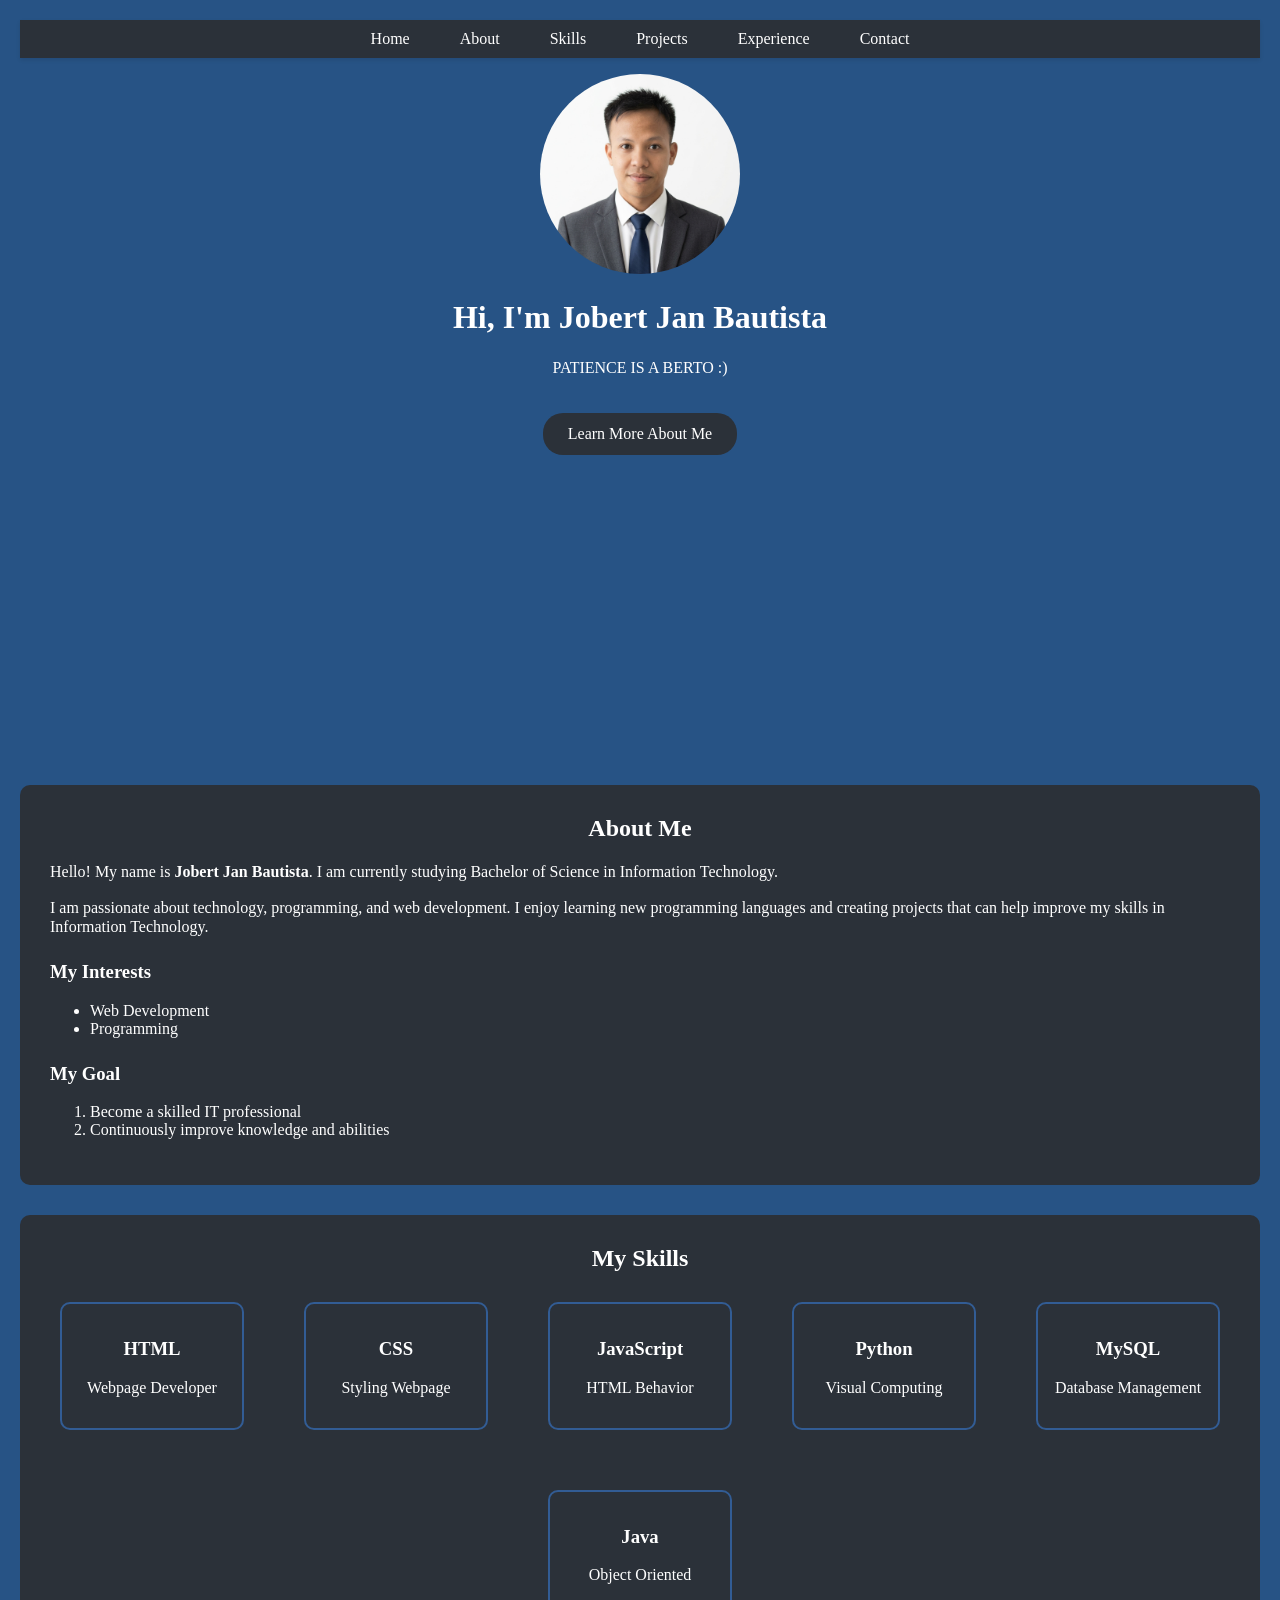
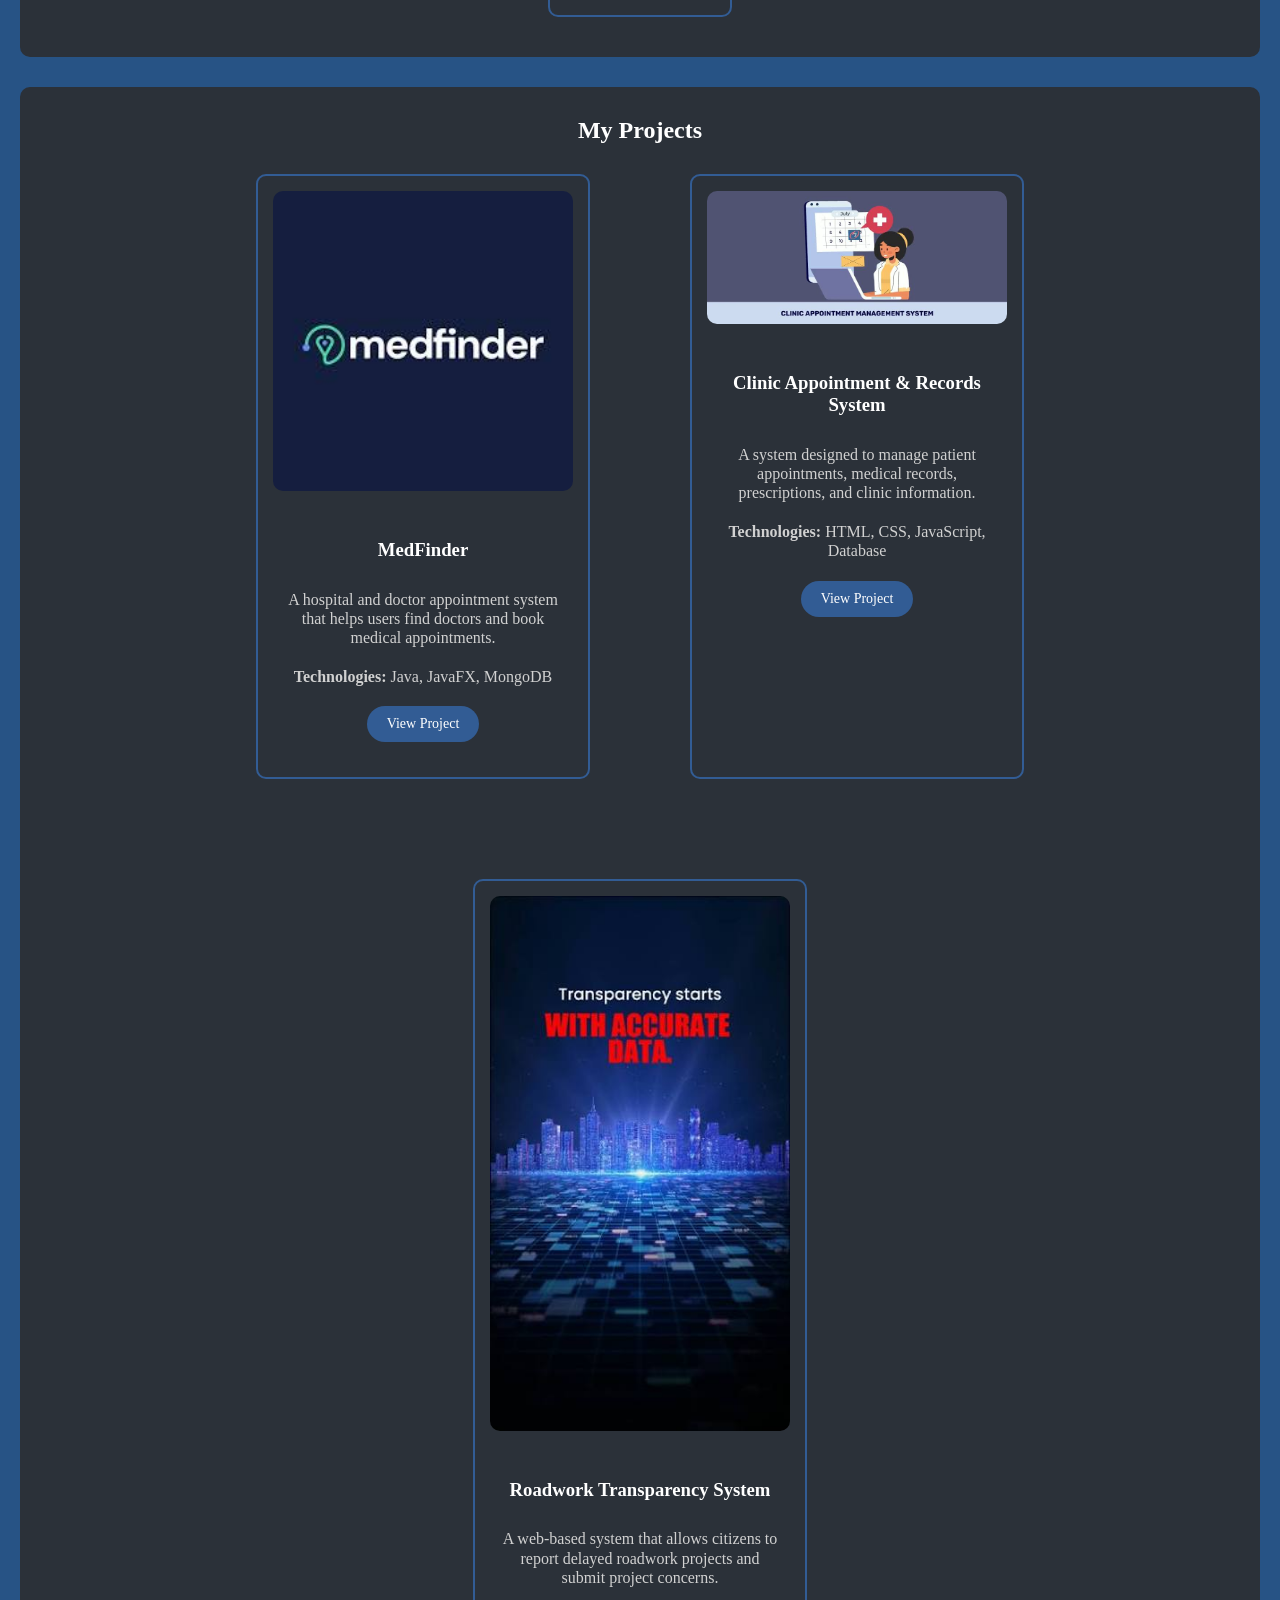
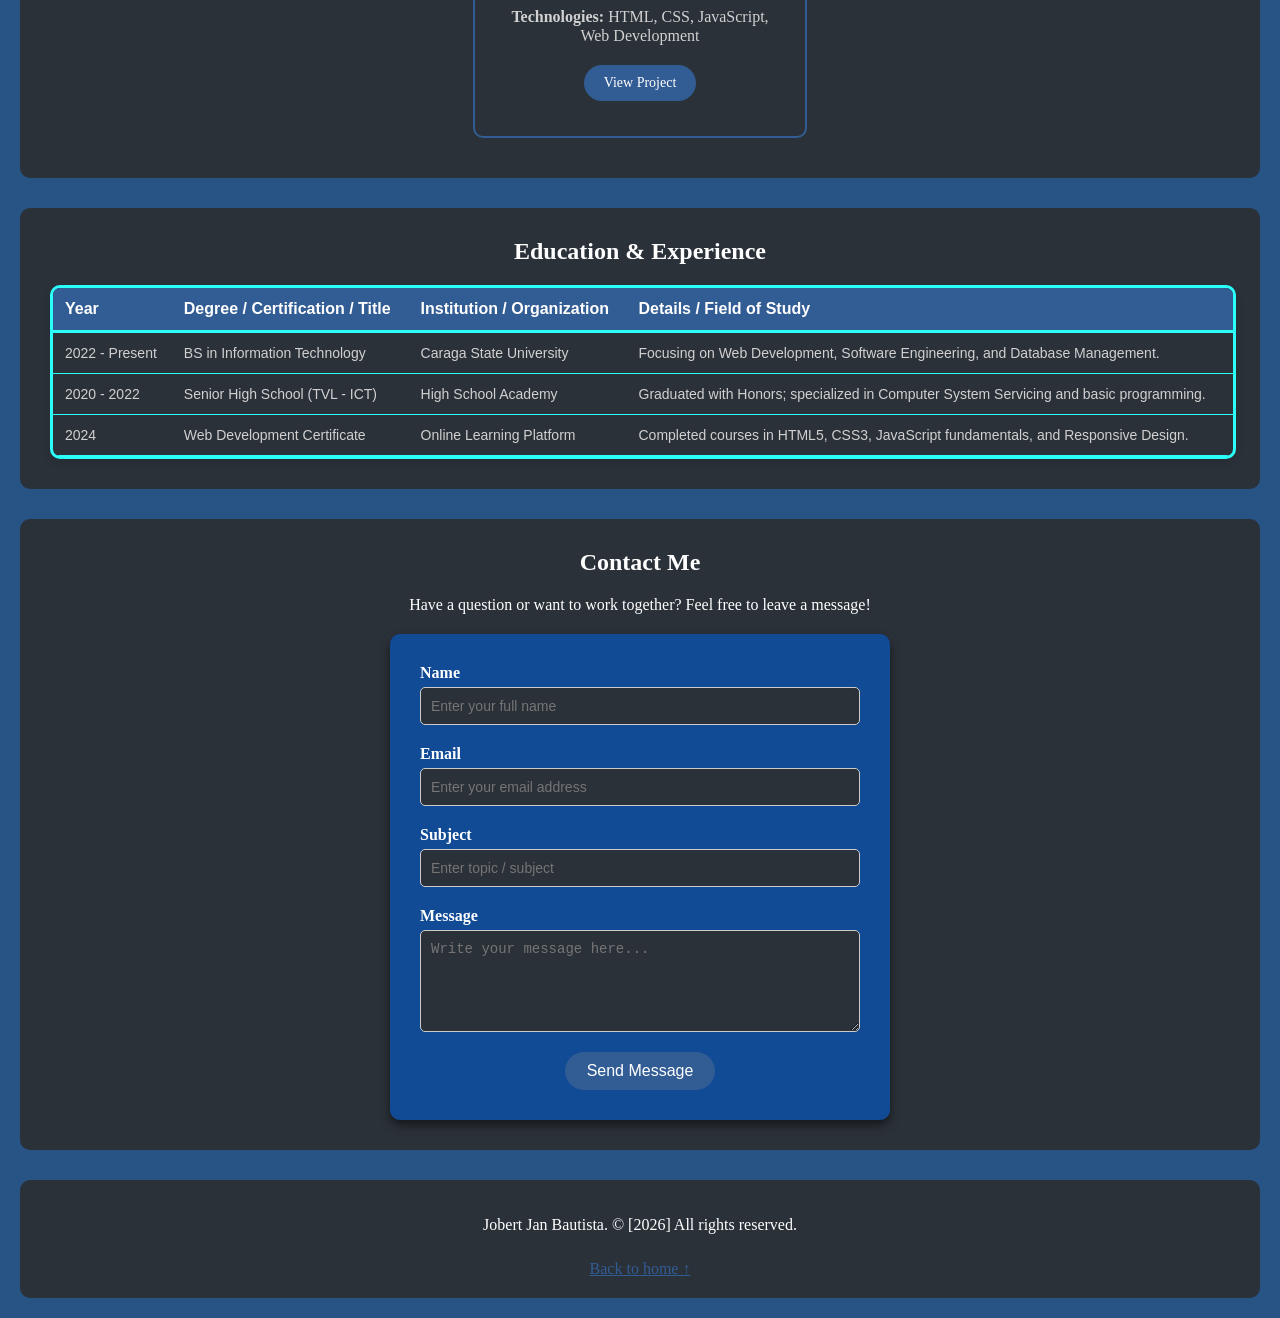
<file: index.html>
<!DOCTYPE html>
<html lang="en">

<head>
    <meta charset="UTF-8">
    <meta name="viewport" content="width=device-width, initial-scale=1.0">
    <title>My Portfolio</title>
    <link rel="stylesheet" href="css/style.css">
</head>

<body id="home">

    <!-- Activity 6: Sticky Navigation Bar -->
    <nav class="navbar">
        <div class="nav-container">
            <ul class="nav-links">
                <li><a href="#home">Home</a></li>
                <li><a href="#about">About</a></li>
                <li><a href="#skills">Skills</a></li>
                <li><a href="#projects">Projects</a></li>
                <li><a href="#experience">Experience</a></li>
                <li><a href="#contact">Contact</a></li>
            </ul>
        </div>
    </nav>


    <header>

        <figure>
            <img src="images/berto1.jpg"
                 alt="Profile Picture"
                 width="200"
                 height="200">
        </figure>

        <h1 style="margin-top: 5px; color: white;">
            Hi, I'm Jobert Jan Bautista</h1>

        <p style="margin-top: 2px; color: white;">
            PATIENCE IS A BERTO :) </p>
        
        <a href="#about" class="btn-link">Learn More About Me</a>

    </header>

    <section id="about" class="about-section">
        <h2>About Me</h2>

            <p>
                Hello! My name is <strong>Jobert Jan Bautista</strong>.
                I am currently studying Bachelor of Science in Information Technology.
            </p>

            <p>
                I am passionate about technology, programming, and web development.
                I enjoy learning new programming languages and creating projects
                that can help improve my skills in Information Technology.
         </p>

        <h3>My Interests</h3>

            <ul>
                <li>Web Development</li>
                <li>Programming</li>
            </ul>

        <h3>My Goal</h3>
            <ol>
                <li>Become a skilled IT professional</li>
                <li>Continuously improve knowledge and abilities</li>
            </ol>
    </section>  

    <section id= "skills" class="skills-section">
       <h2><Strong>My Skills</Strong></h2>

            <div class="skills-container">
                <div class="skill-card">
                    <h3>HTML</h3>
                    <p>Webpage Developer</p>
                </div>

                <div class="skill-card">
                    <h3>CSS</h3>
                     <p>Styling Webpage</p>
                </div>

                <div class="skill-card">
                    <h3>JavaScript</h3>
                    <p>HTML Behavior</p>
                </div>

                <div class="skill-card">
                    <h3>Python</h3>
                    <p>Visual Computing</p>
                </div>

                <div class="skill-card">
                    <h3>MySQL</h3>
                    <p>Database Management</p>
                </div>

                <div class="skill-card">
                    <h3>Java</h3>
                    <p>Object Oriented</p>
                </div>
    </section>

    <!-- Activity 4: Projects Section -->
     <section id="projects" class="projects-section">
         <h2>My Projects</h2> 
         
         <div class="projects-container"> 
            
            <div class="project-card"> 
                <img src="images/medfinder.jpg" alt="MedFinder Project"> 
                
                <div class="project-content"> 
                    <h3>MedFinder</h3> 
                    <p> A hospital and doctor appointment system that helps users find doctors and book medical appointments. </p>
                    <p class="technologies"> 
                    <strong>Technologies:</strong> Java, JavaFX, MongoDB </p> 
                    <a href="images/medfinder.jpg" class="project-btn" target="_blank">View Project</a>
                </div> 
            </div> 
                  
            <div class="project-card"> <img src="images/clinic.jpg" alt="Clinic Appointment System"> 
                
                <div class="project-content"> 
                    <h3>Clinic Appointment & Records System</h3>
                    <p> A system designed to manage patient appointments, medical records, prescriptions, and clinic information. </p> 
                    <p class="technologies"> 
                    <strong>Technologies:</strong> HTML, CSS, JavaScript, Database </p> 
                    <a href="images/clinic.jpg" class="project-btn" target="_blank">View Project</a> 
                </div> 
            </div> 

            <div class="project-card"> <img src="images/roadwork.jpg" alt="Roadwork Transparency System"> 
                    
                <div class="project-content"> 
                    <h3>Roadwork Transparency System</h3>
                    <p> A web-based system that allows citizens to report delayed roadwork projects and submit project concerns. </p> 
                    <p class="technologies"> <strong>Technologies:</strong> HTML, CSS, JavaScript, Web Development </p> 
                    <a href="images/roadwork.jpg" class="project-btn" target="_blank">View Project</a>
                </div> 
            </div> 

        </div>
    </section>

    <!-- Activity 5: Experience Section -->
    <section id="experience" class="education-section">
        <h2>Education & Experience</h2>

        <div class="table-container">
            <table class="edu-table">
                <thead>
                    <tr>
                        <th>Year</th>
                        <th>Degree / Certification / Title</th>
                        <th>Institution / Organization</th>
                        <th>Details / Field of Study</th>
                    </tr>
                </thead>

                <tbody>
                    <tr>
                        <td>2022 - Present</td>
                        <td>BS in Information Technology</td>
                        <td>Caraga State University</td>
                        <td>Focusing on Web Development, Software Engineering, and Database Management.</td>
                    </tr>

                    <tr>
                        <td>2020 - 2022</td>
                        <td>Senior High School (TVL - ICT)</td>
                        <td>High School Academy</td>
                        <td>Graduated with Honors; specialized in Computer System Servicing and basic programming.</td>
                    </tr>

                    <tr>
                        <td>2024</td>
                        <td>Web Development Certificate</td>
                        <td>Online Learning Platform</td>
                        <td>Completed courses in HTML5, CSS3, JavaScript fundamentals, and Responsive Design.</td>
                    </tr>

                </tbody>

            </table>
        </div>
        
    </section>

    <!-- Activity 7: Contact Section -->
    <section id="contact" class="contact-section">
        <h2>Contact Me</h2>
        <p class="contact-subtitle">Have a question or want to work together? Feel free to leave a message!</p>

        <form action="#" method="POST" class="contact-form">
            
            <div class="form-group">
                <label for="name">Name</label>
                <input type="text" id="name" name="name" placeholder="Enter your full name" required>
            </div>

            <div class="form-group">
                <label for="email">Email</label>
                <input type="email" id="email" name="email" placeholder="Enter your email address" required>
            </div>

            <div class="form-group">
                <label for="subject">Subject</label>
                <input type="text" id="subject" name="subject" placeholder="Enter topic / subject" required>
            </div>

            <div class="form-group">
                <label for="message">Message</label>
                <textarea id="message" name="message" rows="5" placeholder="Write your message here..." required></textarea>
            </div>

            <button type="submit" class="submit-btn">Send Message</button>

        </form>
    </section>

<!-- Footer Section -->
    <footer class="footer">
        <div class="footer-container">
            <p>Jobert Jan Bautista.  © [2026] All rights reserved.</p>
            <a href="#home" class="back-to-home">Back to home &uarr;</a>
        </div>
    </footer>

</body>

</html>
</file>
<file: css/style.css>
html {
    scroll-behavior: smooth;
}

body {
    margin: 0;
    padding: 20px;
    background-color: #275385;
}

.navbar{
    position: sticky;
    z-index: 1000;
    top: 0;
    background-color: #2b3139;
    padding: 10px 0;
    box-shadow: 0 2px 4px rgba(0, 0, 0, 0.1);
    width: 100%;
}

.nav-container {
    max-width: 1200px;
    margin: 0 auto;
    display: flex;
    justify-content: center;
    align-items: center;
    padding: 0 20px;
}

.nav-links {
    list-style: none;
    display: flex;
    flex-wrap: wrap;
    justify-content: center;
    gap: 20px;
    margin: 0;
    padding: 0;
}

.nav-links a {
    text-decoration: none;
    color: white;
    padding: 10px 15px;
    border-radius: 5px;
    font-weight: 500;
    transition: background-color 0.3s, color 0.3s;
    
}

.nav-links a:hover {
    background-color: #325c94;
    color: white;
}


header {
    display: flex;
    flex-direction: column;
    align-items: center;
    text-align: center;
    width: 100%;
}

header img {
    border-radius: 50%;
}

a.btn-link {
    text-decoration: none;
    margin: 20px auto;
    padding: 12px 25px;
    background-color: #2b3139;
    color: white;
    border: none;
    border-radius: 20px;
    font-size: 16px;
    cursor: pointer;
    transition: 0.3s;
}

a.btn-link:hover {
    background-color: #325c94;
    transform: scale(1.05);
}

.about-section {
    margin: 30px auto;
    padding: 30px;
    margin-top: 310px;
    background-color: #2b3139;
    color: white;
    border-radius: 10px;
}

.about-section h2 {
    margin-top: 0;
    text-align: center;
}

.about-section h3 {
    margin-top: 25px;
}

.about-section p {
    line-height: 1.2;
}

.skills-section h2 {
    margin-top: 0;
    text-align: center;
}

.skills-section {
    margin: 30px auto;
    padding: 30px;
    background-color: #2b3139;
    color: white;
    border-radius: 10px;
}

.skills-container {
    display: flex;
    flex-wrap: wrap;
    justify-content: center;
    margin-top: 20px;
    gap: 40px;
}

.skill-card {
    width: 150px;
    margin: 10px;
    padding: 15px;
    background-color: #2b3139;
    color: white;
    border-radius: 10px;
    text-align: center;
    border: 2px solid #325c94;
}
.skill-h2 {
    margin-top: 10px;
}

.projects-section {
    margin: 30px auto;
    padding: 30px;
    background-color: #2b3139;
    color: white;
    border-radius: 10px;
}

.projects-section h2 {
    margin-top: 0;
    text-align: center;
}

.projects-container {
    display: flex;
    flex-wrap: wrap;
    justify-content: center;
    margin-top: 20px;
    gap: 80px;
}

.project-card {
    width: 300px;
    margin: 10px;
    padding: 15px;
    background-color: #2b3139;
    color: white;
    border-radius: 10px;
    text-align: center;
    border: 2px solid #325c94;
}

.project-card:hover {
    transform: translateY(-5px);
}

.project-card img {
    width: 100%;
    height: auto;
    border-radius: 10px;
}

.project-content {
    margin-top: 15px;
    padding: 10px;
    display: flex;
    flex-direction: column;
}

.project-content p {
    margin: 10px 0;
    line-height: 1.2;
    color: #d1d1d1;
}

.project-btn {
    text-decoration: none;
    margin: 10px auto;
    padding: 10px 20px;
    background-color: #325c94;
    color: white;
    border: none;
    border-radius: 20px;
    font-size: 14px;
    cursor: pointer;
    transition: background-color 0.3s ease, transform 0.3s ease;
}

.project-btn:hover {
    background-color: #2b3139;
    transform: scale(1.05);
}

.project-card img {
    width: 100%;
    height: auto;
    border-radius: 10px;
}

.education-section {
    margin: 30px auto;
    padding: 30px;
    background-color: #2b3139;
    color: white;
    border-radius: 10px;
}

.education-section h2 {
    margin-top: 0;
    text-align: center;
    margin-bottom: 20px;
}

.table-container {
    width: 100%;
    overflow-x: auto;
    border-radius: 10px;
    box-shadow: 0 4px 8px rgba(0, 0, 0, 0.1);
    border: 3px solid #2bfff9;

}

.edu-table {
    width: 100%;
    border-collapse: collapse;
    font-family: Arial, sans-serif;
    text-align: left;
}

.edu-table th {
    background-color: #325c94;
    color: white;
    padding: 12px;
    font-size: 16px;
    font-weight: 600;
    border-bottom: 3px solid #2bfff9;
}

.edu-table td {
    padding: 12px;
    border-bottom: 1px solid #2bfff9;
    font-size: 14px;
    color: #d1d1d1;
}

.edu-table tbody tr:hover {
    background-color: #325c94;
    color: white;
}

.contact-section {
    margin: 30px auto;
    padding: 30px;
    background-color: #2b3139;
    color: white;
    border-radius: 10px;
}

/*Activity 7 — Contact Form Section Styles*/

.contact-section h2 {
    margin-top: 0;
    text-align: center;
    margin-bottom: 20px;
}

.contact-subtitle {
    text-align: center;
    margin-bottom: 20px;
}

.contact-form {
    width: 100%;
    max-width: 500px;
    margin: 0 auto;
    padding: 30px;
    box-sizing: border-box;
    background-color: #114a95;
    display: flex;
    flex-direction: column;
    gap: 15px;
    border-radius: 10px;
    box-shadow: 0 5px 10px rgba(0, 0, 0, 0.5);
    gap: 20px;
}

.form-group {
    width: 100%;
    display: flex;
    flex-direction: column;
    gap: 5px;
}

.form-group label {
    font-weight: bold;
    color: #ffffff;
}

.form-group input,
.form-group textarea {
    padding: 10px;
    border: 1px solid #ccc;
    border-radius: 5px;
    font-size: 14px;
    width: 100%;
    box-sizing: border-box;
    background-color: #2b3139;
    transition: border-color 0.3s ease, box-shadow 0.3s ease;
}

.form-group textarea {
    resize: vertical;
    min-height: 100px;
}

.form-group input:focus,
.form-group textarea:focus {
    outline: none;
    border-color: #325c94;
    box-shadow: 0 0 5px rgba(50, 92, 148, 0.5);
    outline: none;
}

.form-group input:hover,
.form-group textarea:hover {
    border-color: #325c94;
}

.submit-btn {
    width: 150px;
    max-width: 100%;
    align-self: center;
    padding: 10px 20px;
    background-color: #325c94;
    color: white;
    border: none;
    border-radius: 20px;
    font-size: 16px;
    cursor: pointer;
    transition: background-color 0.3s ease, transform 0.3s ease;
}

.submit-btn:hover {
    background-color: #2b3139;
    transform: scale(1.05);
    box-shadow: 0 4px 8px rgba(0, 0, 0, 0.2);
}

.submit-btn:focus {
    outline: none;
    box-shadow: 0 0 10px rgba(50, 92, 148, 0.7);
}   

.submit-btn:active {
    transform: scale(0.95);
    box-shadow: 0 2px 4px rgba(0, 0, 0, 0.2);
}

.footer {
    text-align: center;
    padding: 20px;
    background-color: #2b3139;
    color: white;
    border-radius: 10px;
}

.footer-container{
    margin-top: auto;
}

.back-to-home {
    display: inline-block;
    margin-top: 10px;
    color: #325c94;
    transition: color 0.3s ease, transform 0.3s ease;
}
</file>
